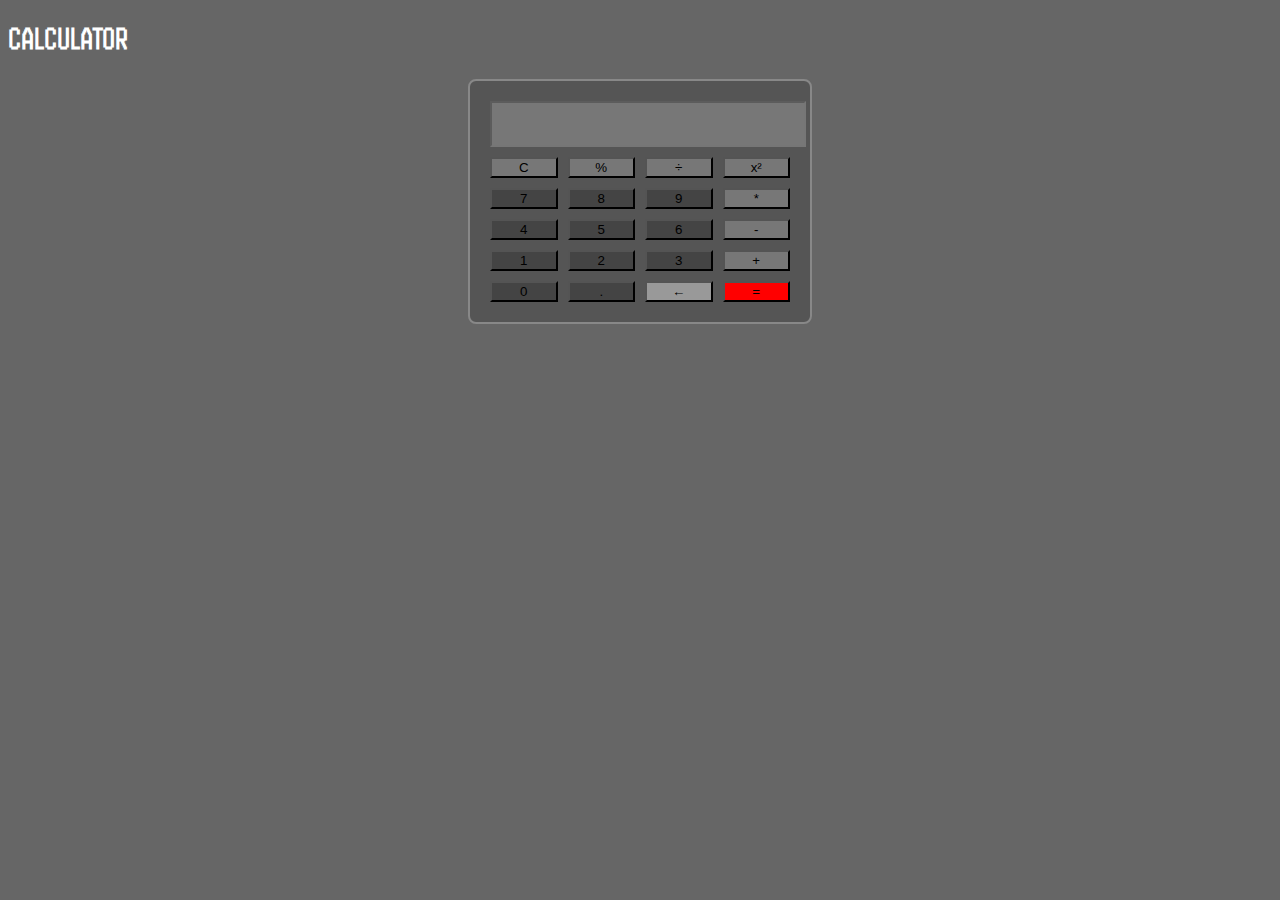
<file: TASK 1/index.html>
<!DOCTYPE html>
<html>
<head>
  <link rel="stylesheet" type="text/css" href="calci.css">
  <link rel="preconnect" href="https://fonts.googleapis.com">
<link rel="preconnect" href="https://fonts.gstatic.com" crossorigin>
<link href="https://fonts.googleapis.com/css2?family=Handjet:wght@300;400&display=swap" rel="stylesheet">
</head>
<body>
  <h1>CALCULATOR</h1>
  <div class="calculator">
    <input type="text" id="display" disabled>
    <div class="keys">
      <button class="operator">C</button>
      <button class="operator">%</button>
      <button class="operator">÷</button>
      <button class="operator">x²</button>
      <button class="number">7</button>
      <button class="number">8</button>
      <button class="number">9</button>
      <button class="operator">*</button>
      <button class="number">4</button>
      <button class="number">5</button>
      <button class="number">6</button>
      <button class="operator">-</button>
      <button class="number">1</button>
      <button class="number">2</button>
      <button class="number">3</button>
      <button class="operator">+</button>
      <button class="number">0</button>
      <button class="number">.</button>
      <button class="backspace">←</button>
      <button id="calculate">=</button>
    </div>
  </div>

  <script src="calculator.js"></script>
</body>
</html>
</file>
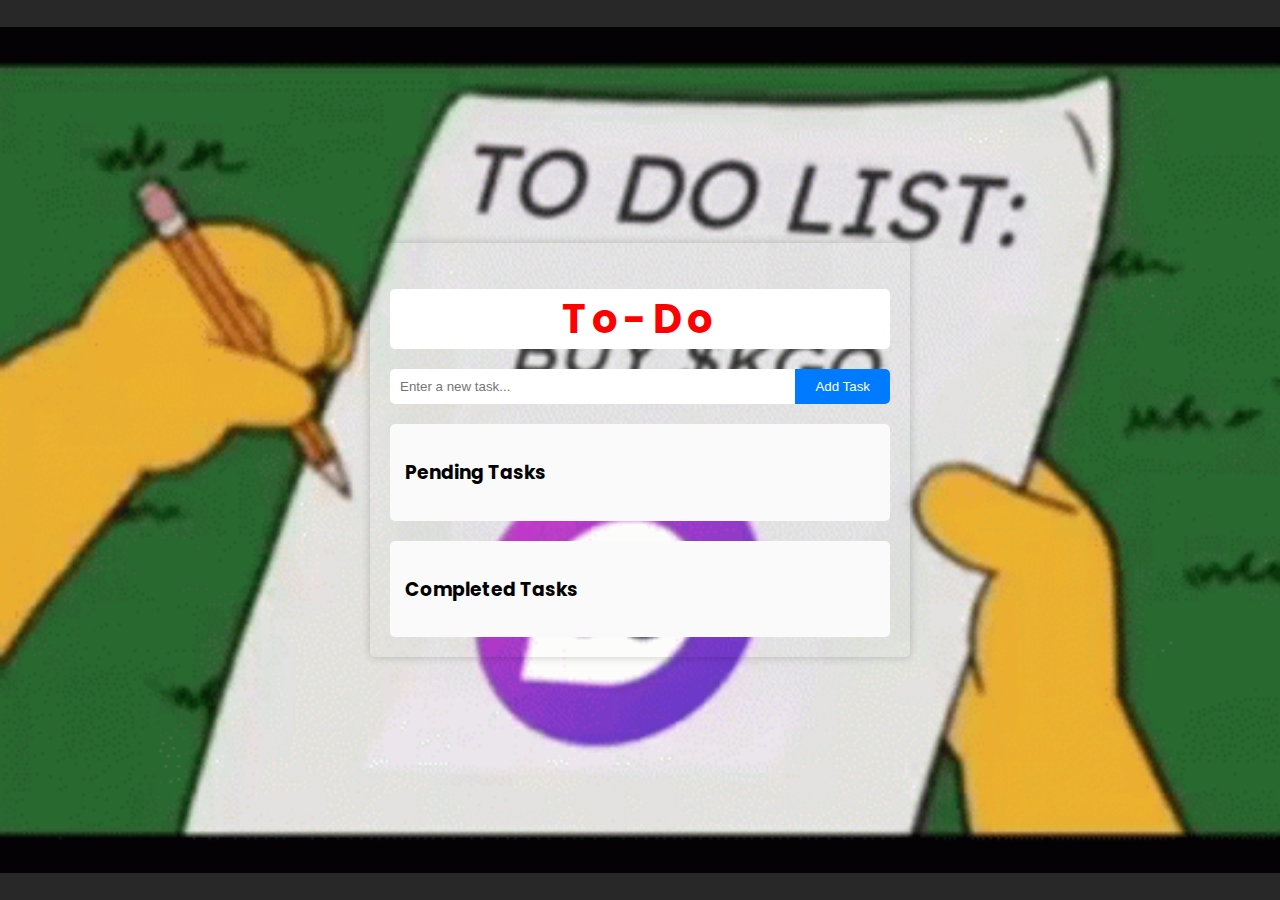
<file: TASK 3/index.html>
<!DOCTYPE html>
<html lang="en">
<head>
  <meta charset="UTF-8">
  <meta name="viewport" content="width=device-width, initial-scale=1.0">
  <link rel="stylesheet" href="styles.css">
  <link href="https://fonts.googleapis.com/css2?family=Poppins:wght@300;400;500;600&display=swap" rel="stylesheet">
  <title>To-Do App</title>
</head>
<body>
  <div class="container">
    <h1 class="typewriter" data-period="2000" data-type='[ "To-Do List! 📝"]'>
      <span class="wrap"></span>
    </h1>
    
    <div class="input-container">
      <input type="text" id="taskInput" placeholder="Enter a new task...">
      <button id="addTaskBtn">Add Task</button>
    </div>
    
    <div class="task-list">
      <h3>Pending Tasks</h3>
      <ul id="pendingTasks"></ul>
    </div>
    
    <div class="task-list">
      <h3>Completed Tasks</h3>
      <ul id="completedTasks"></ul>
    </div>
  </div>
  <script src="script.js"></script>
</body>
</html>
</file>
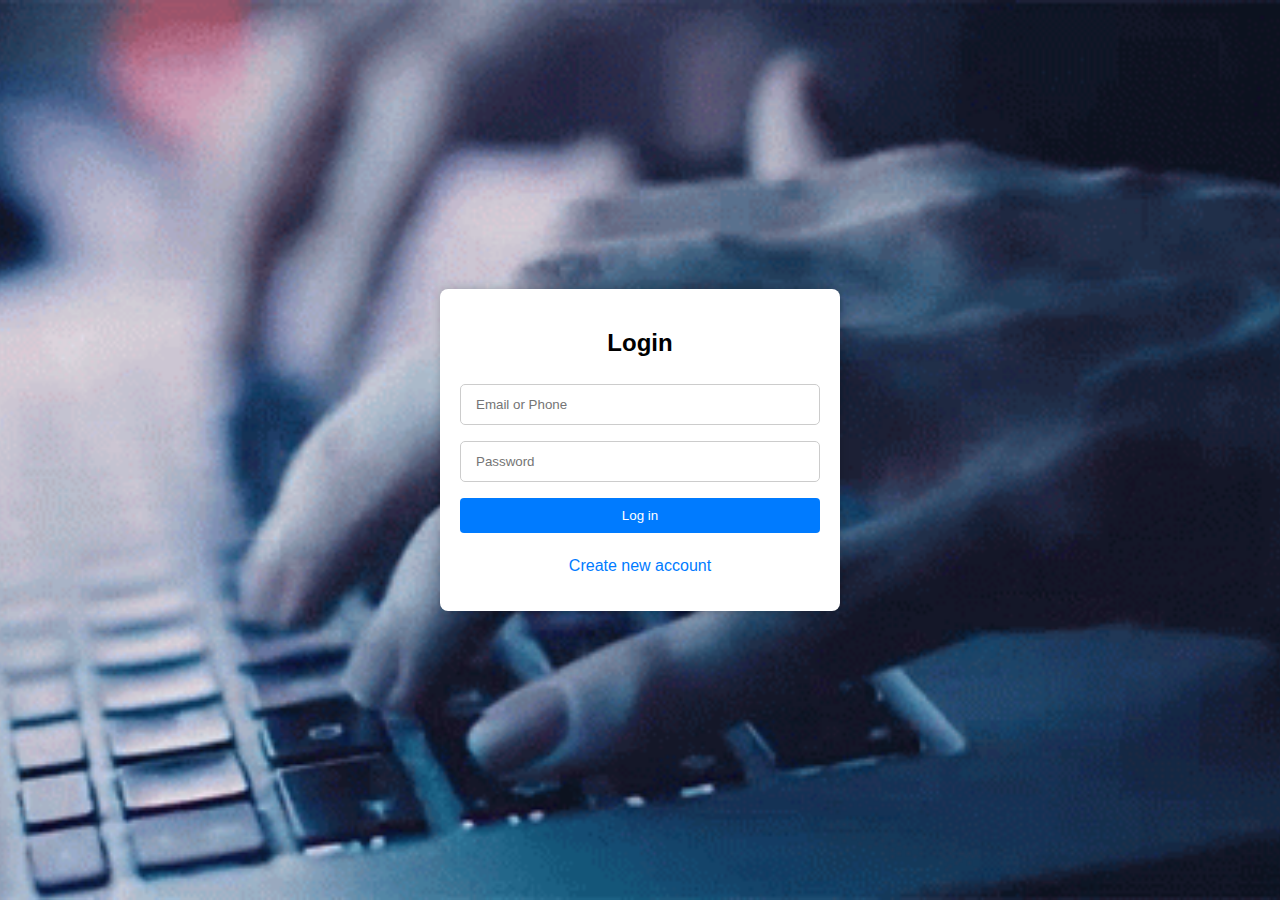
<file: TASK 4/index.html>
<!DOCTYPE html>
<html lang="en">
<head>
    <meta charset="UTF-8">
    <meta name="viewport" content="width=device-width, initial-scale=1.0">
    <link rel="stylesheet" href="styles.css">
    <link rel="stylesheet" href="https://cdnjs.cloudflare.com/ajax/libs/font-awesome/6.0.0-beta3/css/all.min.css">
    <title>Login and Registration</title>
</head>
<body>
    <div class="container">
        <div class="login-form">
            <h2>Login</h2>
            <form id="login-form">
                <input type="text" id="login-email" placeholder="Email or Phone" required>
                <input type="password" id="login-password" placeholder="Password" required>
                <button type="submit">Log in</button>
            </form>
            <p><a href="#" id="show-registration">Create new account</a></p>
            <div id="login-message"></div>
        </div>
        <div class="registration-form" style="display: none;">
            <h2>Create New Account</h2>
            <form id="registration-form">
                <input type="text" id="reg-name" placeholder="Name" required>
                <input type="email" id="reg-email" placeholder="Email" required>
                <input type="password" id="reg-password" placeholder="Password" required>
                <button type="submit">Register</button>
            </form>
            <p><a href="#" id="show-login">Back to Login</a></p>
            <div id="registration-message"></div>
        </div>
        <div class="success-page" style="display: none;">
            <h2>Logged in Successfully</h2>
            <i class="fas fa-check-circle"></i>
        </div>
    </div>
    <script src="script.js"></script>
</body>
</html>
</file>
<file: TASK 1/calci.css>
/* calculator.css */

body {
  font-family: 'Handjet', sans-serif;
  background-color: #666;
  color: #fff;
}

.calculator {
  border: 2px solid #888;
  border-radius: 8px;
  margin: 20px auto;
  padding: 20px;
  width: 300px;
  background-color: #555;
}

#display {
  width: 100%;
  height: 40px;
  font-size: 20px;
  margin-bottom: 10px;
  text-align: right;
  padding-right: 10px;
  background-color: #777;
  color: #fff;
}

.keys {
  display: grid;
  grid-template-columns: repeat(4, 1fr);
  grid-gap: 10px;
}

.row {
  display: flex;
  justify-content: space-between;
}

.button {
  font-size: 18px;
  padding: 10px;
  width: 60px;
  text-align: center;
  border: none;
  border-radius: 4px;
  cursor: pointer;
}

.number {
  background-color: #444;
}

.operator {
  background-color: #777;
}

.backspace {
  background-color: #999;
}

#calculate {
  background-color: #f00;
}
</file>
<file: TASK 3/styles.css>
body {
    font-family: 'Poppins', sans-serif;
    background-color: rgb(40, 40, 40); /* Set a black background color */
    margin: 0;
    padding: 0;
    display: flex;
    justify-content: center;
    align-items: center;
    min-height: 100vh;
}

body::before {
    content: '';
    background-image: url('to-do-list.gif'); /* Update with your GIF URL */
    background-size: contain;
    background-repeat: no-repeat;
    background-position: center;
    position: absolute;
    top: 0;
    right: 0;
    bottom: 0;
    left: 0;
    opacity: 1; /* Adjust the opacity as needed */
    z-index: -1; /* Place the GIF behind the content */
}

.container {
    max-width: 1500px;
    min-width: 500px;
    margin: 20px auto;
    background-color: transparent; 
    padding: 20px;
    border-radius: 5px;
    box-shadow: 0px 0px 10px rgba(0, 0, 0, 0.2);
}

.task-list ul h2 {
    font-size: 8px; /* Adjust the font size as needed */
    margin: 0; /* Remove any default margin to keep it closer to the list */
}

  
  h1 {
    font-size: 40px;
    text-align: center;
    margin-bottom: 20px;
    color: #333;
  }
  
  .input-container {
    display: flex;
    margin-bottom: 10px;
  }
  
  input[type="text"] {
    flex: 1;
    padding: 10px;
    border: none;
    border-radius: 5px 0 0 5px;
  }
  
  button {
    padding: 10px 20px;
    border: none;
    background-color: #007bff;
    color: #fff;
    border-radius: 0 5px 5px 0;
    cursor: pointer;
    transition: background-color 0.3s ease;
  }
  
  button:hover {
    background-color: #0056b3;
  }
  
  .task-list {
    margin-top: 20px;
    background-color: #fafafa;
    padding: 15px;
    border-radius: 5px;
  }
  
  ul h2 {
    list-style-type: none;
    font-size: 10px;
    padding: 0;
  }
  
  li {
    display: flex;
    align-items: center;
    justify-content: space-between;
    padding: 15px;
    border: 1px solid #ccc;
    border-radius: 5px;
    margin-bottom: 10px;
    background-color: #fff;
    transition: background-color 0.3s ease;
  }
  
  li:hover {
    background-color: #f0f0f0;
  }
  
  li.complete {
    text-decoration: line-through;
    color: #888;
    background-color: #e0e0e0;
  }
  
  button.delete-btn {
    background-color: #d9534f;
    color: #fff;
    border: none;
    padding: 5px 10px;
    border-radius: 3px;
    cursor: pointer;
    margin-left: 10px;
    transition: background-color 0.3s ease;
  }
  
  button.delete-btn:hover {
    background-color: #c9302c;
    color: #fff;
  }
  
  .typewriter {
    overflow: hidden;
    background-color: white;
    border-radius: 5px;
    color: rgb(255, 0, 0);
    white-space: nowrap;
    letter-spacing: 0.15em;
    text-align: center; /* Add text alignment */
    animation: typing 2s steps(40, end), blink-caret 0.75s step-end infinite;
    border-right: none; /* Remove the border-right property */
  }
  .h2{
    font-size: 20px;
  }
  
  @keyframes typing {
    from {
      width: 0;
    }
    to {
      width: 100%;
    }
  }
  
  @keyframes blink-caret {
    from, to {
      border-color: transparent;
    }
    50% {
      border-color: #333;
    }
  }
</file>
<file: TASK 4/styles.css>
body {
    margin: 0;
    font-family: Arial, sans-serif;
    display: flex;
    justify-content: center;
    align-items: center;
    height: 100vh;
    background-image: url('log.gif');
    background-size: cover;
    background-repeat: no-repeat;
    background-attachment: fixed;
    background-position: center;
}

.container {
    position: relative;
    width: 400px;
    background-color: #fff;
    border-radius: 8px;
    box-shadow: 0px 0px 10px rgba(0, 0, 0, 0.2);
    overflow: hidden;
}

.login-form,
.registration-form {
    text-align: center;
    padding: 20px;
}

.login-form input,
.registration-form input,
.login-form button,
.registration-form button {
    width: 100%;
    margin: 8px 0;
    padding: 12px 15px;
    border: 1px solid #ccc;
    border-radius: 5px;
    box-sizing: border-box;
}

.login-form button,
.registration-form button {
    background-color: #007bff;
    color: #fff;
    border: none;
    border-radius: 4px;
    padding: 10px 20px;
    cursor: pointer;
    transition: background-color 0.3s;
}

.login-form button:hover,
.registration-form button:hover {
    background-color: #0056b3;
}

.login-form a,
.registration-form a {
    color: #007bff;
    text-decoration: none;
    transition: color 0.3s;
}

.login-form a:hover,
.registration-form a:hover {
    color: #0056b3;
}

.login-form a.create-account-button {
    display: block;
    margin-top: 10px;
    background-color: #42b72a; /* Green button color */
    color: #fff;
    padding: 10px 0;
    border-radius: 4px;
    transition: background-color 0.3s;
}

.login-form a.create-account-button:hover {
    background-color: #30951d; /* Darker green on hover */
}

.separator {
    width: 100%;
    border-top: 1px solid #ccc;
    margin: 15px 0;
}

.success-page {
    text-align: center;
    padding: 20px;
}

.success-page i {
    font-size: 48px;
    color: #42b72a; /* Green checkmark color */
    margin-top: 10px;
}

.alert-container {
    position: fixed;
    top: 0;
    left: 0;
    width: 100%;
    height: 100%;
    display: flex;
    justify-content: center;
    align-items: center;
    background-color: rgba(0, 0, 0, 0.5);
    z-index: 999;
    backdrop-filter: blur(5px); /* Apply background blur */
}

.alert-box {
    background-color: #fff;
    border-radius: 8px;
    box-shadow: 0px 0px 10px rgba(0, 0, 0, 0.2);
    padding: 20px;
    text-align: center;
    width: 300px; /* Adjust width as needed */
}

.alert-message {
    font-size: 18px;
    margin-bottom: 15px;
}

.alert-buttons {
    display: flex;
    justify-content: space-between;
}

.alert-buttons button {
    padding: 10px 20px;
    border: none;
    border-radius: 4px;
    cursor: pointer;
    transition: background-color 0.3s;
}

.alert-buttons button#alert-ok {
    background-color: #007bff;
    color: #fff;
}

.alert-buttons button#alert-ok:hover {
    background-color: #0056b3;
}

.alert-buttons button#alert-login {
    background-color: #ccc;
    color: #333;
    margin-left: 10px;
}

.alert-buttons button#alert-login:hover {
    background-color: #999;
}
</file>
